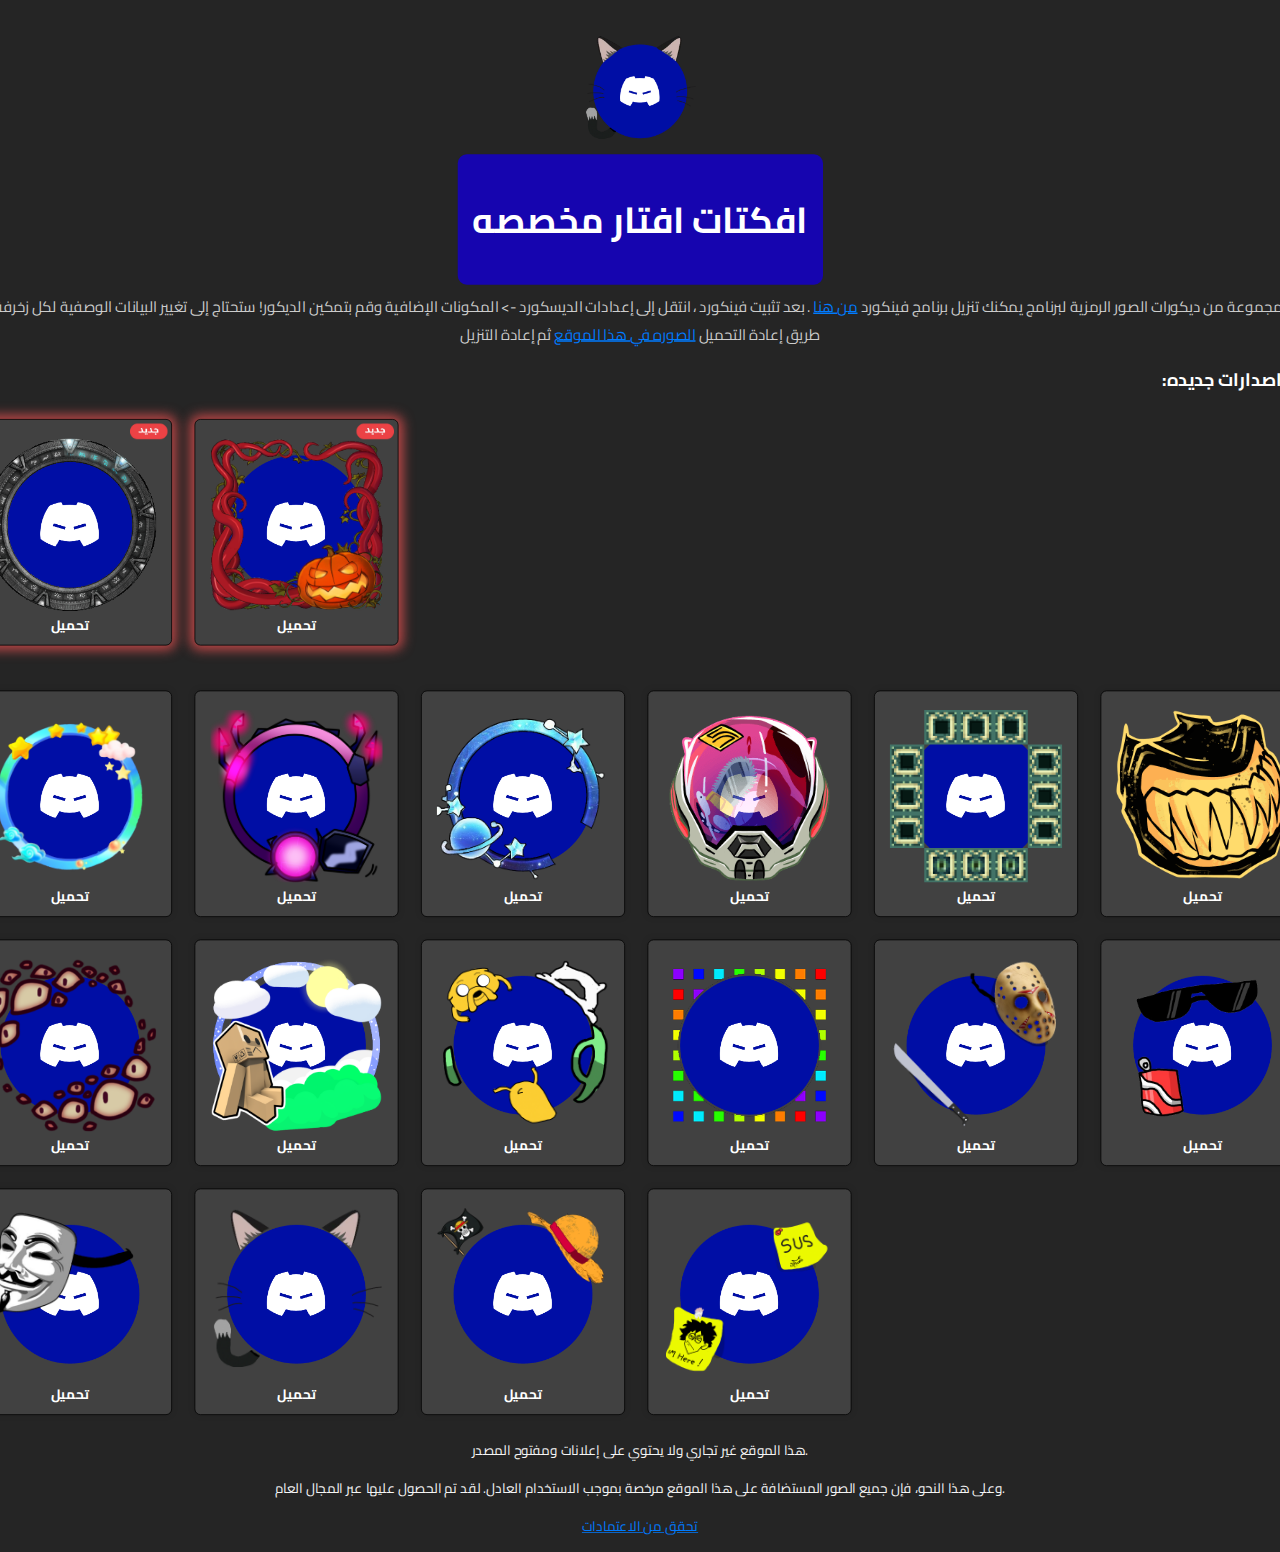
<file: index.html>
<!DOCTYPE html>
<html lang="en">
<head>
    <meta charset="UTF-8">
    <meta name="viewport" content="width=device-width, initial-scale=1.0">
    <title>افكتات ديكور مخصصه</title>
    <link rel="stylesheet" href="styles.css">

    <!-- Favicon links -->
    <link rel="icon" href="decor.png" sizes="16x16 32x32" type="image/png">
    <link rel="apple-touch-icon" sizes="180x180" href="apple-touch-icon.png">
    <link rel="icon" type="image/png" sizes="32x32" href="favicon-32x32.png">
    <link rel="icon" type="image/png" sizes="192x192" href="android-chrome-192x192.png">
    <link rel="icon" type="image/png" sizes="16x16" href="favicon-16x16.png">
    <link rel="manifest" href="site.webmanifest">
    <link rel="mask-icon" href="safari-pinned-tab.svg" color="#e073c3">
    <meta name="msapplication-TileColor" content="#e78ada">
    <meta name="theme-color" content="#ffffff">

    <!-- Open Graph meta tags -->
    <meta name="theme-color" content="#5865F2">
    <meta property="og:title" content="Custom Avatar Decors">
    <meta property="og:description" content="The largest collection of Avatar Decorations for the Decor Vencord Plugin.">
    <meta property="og:image" content="https://i.imgur.com/CTkLbk3.png">
    <meta property="og:url" content="https://jellys-space.github.io/custom-decors/">
    <meta property="og:type" content="website">
    <meta property="og:site_name" content="The Largest Collection Of">
</head>
<body>
    <div class="main-container">
        <div class="image-container">
            <img src="decor.png" alt="Decor" class="top-image">
        </div>
        <div class="title-container">
            <h1>افكتات افتار مخصصه</h1>
        </div>
        <div class="description-container">   
            <p>أكبر مجموعة من ديكورات الصور الرمزية لبرنامج 
                يمكنك تنزيل برنامج فينكورد <a href="https://vencord.dev/download/">من هنا</a>  . بعد تثبيت فينكورد ، انتقل إلى إعدادات الديسكورد -> المكونات الإضافية وقم بتمكين الديكور!
                ستحتاج إلى تغيير البيانات الوصفية لكل زخرفة عن طريق إعادة التحميل <a href="https://www.strerr.com/en/md5_hash_chanager.html">الصوره في هذا الموقع</a> ثم إعادة التنزيل</p>
        </div>
        <div class="new-releases-container">
            <h2>:اصدارات جديده</h2>
            <div class="new-releases">
                <!-- New items will be inserted here -->
            </div>
        </div>
        <div class="container">
            <!-- APNG items will be inserted here -->
        </div>
        <div class="additional-text">
            <p>هذا الموقع غير تجاري ولا يحتوي على إعلانات ومفتوح المصدر.</p>
            <p>وعلى هذا النحو، فإن جميع الصور المستضافة على هذا الموقع مرخصة بموجب الاستخدام العادل. لقد تم الحصول عليها عبر المجال العام.</p>
            <p><a href="tos.html">تحقق من الاعتمادات</a></p>
        </div>
    </div>
    <script>
        const newImages = [
            "image540.png",
            "image534.png",
        ];

        const images = [
            "image13.png",
            "image12.png",
            "image11.png",
            "image9.png",
            "image501.png",
            "image399.png",
            "image219.png",
            "image217.png",
            "image1.png",
            "image2.png",
            "image3.png",
            "image4.png",
            "image5.png",
            "image6.png",
            "image7.png",
            "image8.png",
            // Add more images as needed
        ];

        const container = document.querySelector('.container');
        const newReleasesContainer = document.querySelector('.new-releases');

        function createItem(image, isNew = false) {
            const item = document.createElement('div');
            item.className = 'item';

            const wrapper = document.createElement('div');
            wrapper.className = 'image-wrapper';

            const defaultProfile = document.createElement('img');
            defaultProfile.src = 'images/default-profile.png';
            defaultProfile.alt = 'Default Profile';
            defaultProfile.className = 'default-profile';
            defaultProfile.loading = 'lazy';  // Lazy load default profile

            const frame = document.createElement('img');
            frame.src = `images/${image}`;
            frame.alt = image;
            frame.className = 'frame';
            frame.loading = 'lazy';  // Lazy load frame

            const link = document.createElement('a');
            link.href = `images/${image}`;
            link.className = 'download-link';
            link.textContent = 'تحميل';
            link.download = image;

            wrapper.appendChild(defaultProfile);
            wrapper.appendChild(frame);
            item.appendChild(wrapper);
            item.appendChild(link);
            
            if (isNew) {
                const newBadge = document.createElement('img');
                newBadge.src = 'new.png';
                newBadge.alt = 'New';
                newBadge.className = 'new-badge';
                item.appendChild(newBadge);
            }
            
            return item;
        }

        newImages.forEach(image => {
            const item = createItem(image, true);
            newReleasesContainer.appendChild(item);
        });

        images.forEach(image => {
            const item = createItem(image);
            container.appendChild(item);
        });
    </script>
</body>
</html>
</file>
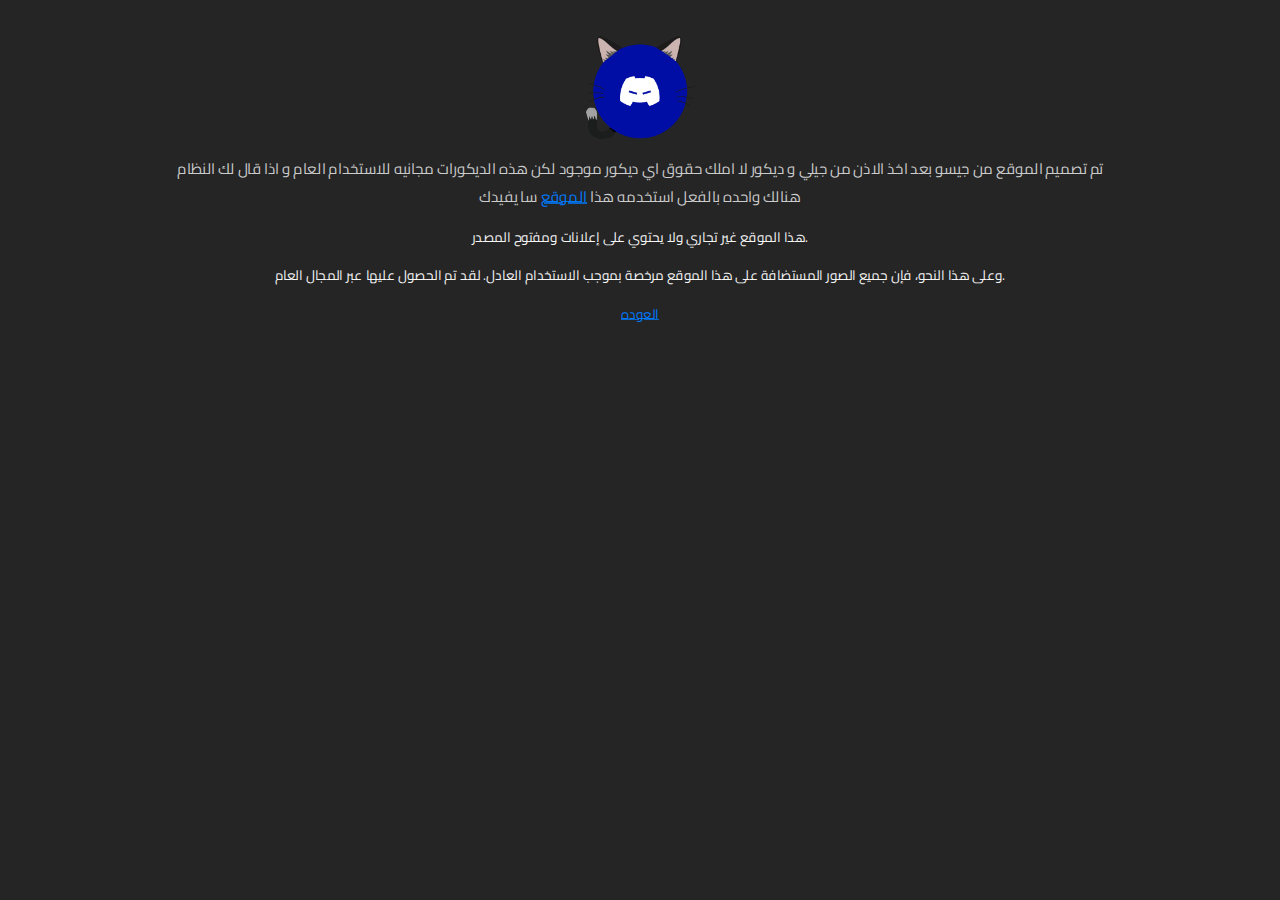
<file: tos.html>
<!DOCTYPE html>
<html lang="en">
<head>
    <meta charset="UTF-8">
    <meta name="viewport" content="width=device-width, initial-scale=1.0">
    <title>>تحقق من الاعتمادات</title>
    <link rel="stylesheet" href="styles.css">

    <!-- Favicon links -->
    <link rel="apple-touch-icon" sizes="180x180" href="apple-touch-icon.png">
    <link rel="icon" type="image/png" sizes="32x32" href="favicon-32x32.png">
    <link rel="icon" type="image/png" sizes="192x192" href="android-chrome-192x192.png">
    <link rel="icon" type="image/png" sizes="16x16" href="favicon-16x16.png">
    <link rel="manifest" href="site.webmanifest">
    <link rel="mask-icon" href="safari-pinned-tab.svg" color="#e073c3">
    <meta name="msapplication-TileColor" content="#e78ada">
    <meta name="theme-color" content="#ffffff">

    <!-- Open Graph meta tags -->
    <meta name="theme-color" content="#5865F2">
    <meta property="og:title" content="Custom Avatar Decors">
    <meta property="og:description" content="The largest collection of Avatar Decorations for the Decor Vencord Plugin.">
    <meta property="og:image" content="https://i.imgur.com/CTkLbk3.png">
    <meta property="og:url" content="https://jellys-space.github.io/custom-decors/">
    <meta property="og:type" content="website">
    <meta property="og:site_name" content="The Largest Collection Of">
</head>
<body>
    <div class="main-container">
        <div class="image-container">
            <img src="decor.png" alt="Decor" class="top-image">
        </div>

        <div class="description-container">   
            <p>تم تصميم الموقع من جيسو بعد اخذ الاذن من جيلي و ديكور لا املك حقوق اي ديكور موجود لكن هذه الديكورات مجانيه للاستخدام العام و اذا قال لك النظام هنالك واحده بالفعل استخدمه هذا <a href="https://www.strerr.com/en/md5_hash_chanager.html">الموقع</a> سا يفيدك</p>
        </div>

        <div class="additional-text">
            <p>هذا الموقع غير تجاري ولا يحتوي على إعلانات ومفتوح المصدر.</p>
            <p>وعلى هذا النحو، فإن جميع الصور المستضافة على هذا الموقع مرخصة بموجب الاستخدام العادل. لقد تم الحصول عليها عبر المجال العام.</p>
            <p><a href="index.html">العوده</a></p>
        </div>
    </div>
</body>
</html>
</file>
<file: styles.css>
@import url('https://fonts.googleapis.com/css2?family=Cairo&display=swap');

body {
    font-family: "Cairo";
    margin: 0;
    padding: 0;
    background-color: #252525;
    color: #ffffff;
    text-align: center;
    display: flex;
    flex-direction: column;
    align-items: center;
    justify-content: flex-start;
    height: 100vh;
    overflow: auto;
}

@font-face {
    font-family: "Dashless";
    src: url("https://vendicated.github.io/random-files/Dashless.woff2") format("woff2");
}

.top-image {
    width: 150px;
    height: auto;
    margin-top: 20px;
}

.main-container {
    margin: 20px;
}

.title-container {
    display: inline-block;
    padding: 10px 20px;
    background-color: #1605af;
    border-radius: 12px;
    margin-bottom: 10px;
    font-size: 24px;
}

.description-container {
    margin-bottom: 20px;
}

.description-container p {
    margin: 0;
    color: #cccccc;
    font-size: 20px;
}

.description-container a {
    color: #007bff;
    text-decoration: underline;
}

.new-releases-container {
    width: calc(100% - 40px); /* Adjust width to match container with margins */
    margin-bottom: 40px; /* Increase margin bottom to create a gap */
    text-align: right; /* Aligns the text to the left */
}

.new-releases-container h2 {
    padding-left: 10px; /* Adjust padding for better alignment */
}

.new-releases {
    display: flex;
    flex-wrap: wrap;
    justify-content: flex-start; /* Align items to the left */
    margin-left: -10px; /* Adjust margin for better alignment */
}

.container {
    display: flex;
    flex-wrap: wrap;
    justify-content: center;
    margin-left: -10px; /* Adjust margin for better alignment */
}

.item {
    position: relative;
    margin: 10px;
    border: 1px solid #000000;
    padding: 10px;
    background-color: #414141;
    border-radius: 8px;
    box-shadow: 0 0 10px rgba(0, 0, 0, 0.1);
    width: 250px;
    height: 280px;
    display: flex;
    flex-direction: column;
    align-items: center;
    justify-content: center;
}

.new-releases .item {
    box-shadow: 0 0 15px 5px rgba(255, 86, 86, 0.7); /* Add bright purple glow to new releases items */
}

.image-wrapper {
    position: relative;
    width: 230px;
    height: 230px;
    display: flex;
    align-items: center;
    justify-content: center;
    overflow: hidden;
    margin-top: -20px;
}

.default-profile {
    position: absolute;
    width: 190px;
    height: 190px;
    object-fit: cover;
    z-index: 1;
    top: 50%;
    left: 50%;
    transform: translate(-50%, -50%);
}

.frame {
    position: absolute;
    width: 230px;
    height: 230px;
    object-fit: cover;
    z-index: 2;
    top: 50%;
    left: 50%;
    transform: translate(-50%, -50%);
}

img {
    max-width: 100%;
    max-height: 100%;
}

.download-link {
    position: absolute;
    bottom: 10px;
    left: 50%;
    transform: translateX(-50%);
    color: #ffffff;
    text-decoration: none;
    font-size: 18px;
    font-weight: bold;
}

.download-link:hover,
.download-link:active {
    text-decoration: underline;
}

.additional-text {
    margin-top: 20px;
    color: #f5f5f5;
    font-size: 18px;
}

.additional-text a:link,
.additional-text a:visited,
.additional-text a:hover,
.additional-text a:active {
    color: #007bff; /* Force the link color to always be blue */
}

.new-badge {
    position: absolute;
    top: 5px; /* Adjusted to be inside the frame */
    right: 5px; /* Adjusted to be inside the frame */
    width: 50px; /* Adjust width as needed */
    height: auto; /* Maintain aspect ratio */
    z-index: 3;
}

@media (min-width: 1200px) {
    .new-releases,
    .container {
        display: grid;
        grid-template-columns: repeat(6, 1fr);
        gap: 10px;
        justify-items: center;
    }

    .main-container {
        transform: scale(0.75);
        transform-origin: top center;
    }

    .default-profile {
        width: 185px;
        height: 185px;
    }
}

@media (max-width: 768px) {
    .main-container {
        transform: scale(0.85);
        transform-origin: top center;
    }

    .new-releases,
    .container {
        display: grid;
        grid-template-columns: repeat(3, 1fr);
        gap: 10px;
        justify-items: center;
    }

    .item {
        width: 135px;
        height: 170px;
        padding: 5px;
        margin: 10px 0;
    }

    .image-wrapper {
        width: 125px;
        height: 125px;
    }

    .default-profile {
        width: 105px;
        height: 105px;
    }

    .frame {
        width: 125px;
        height: 125px;
    }

    .download-link {
        font-size: 12px;
        bottom: 5px;
    }
}
</file>
